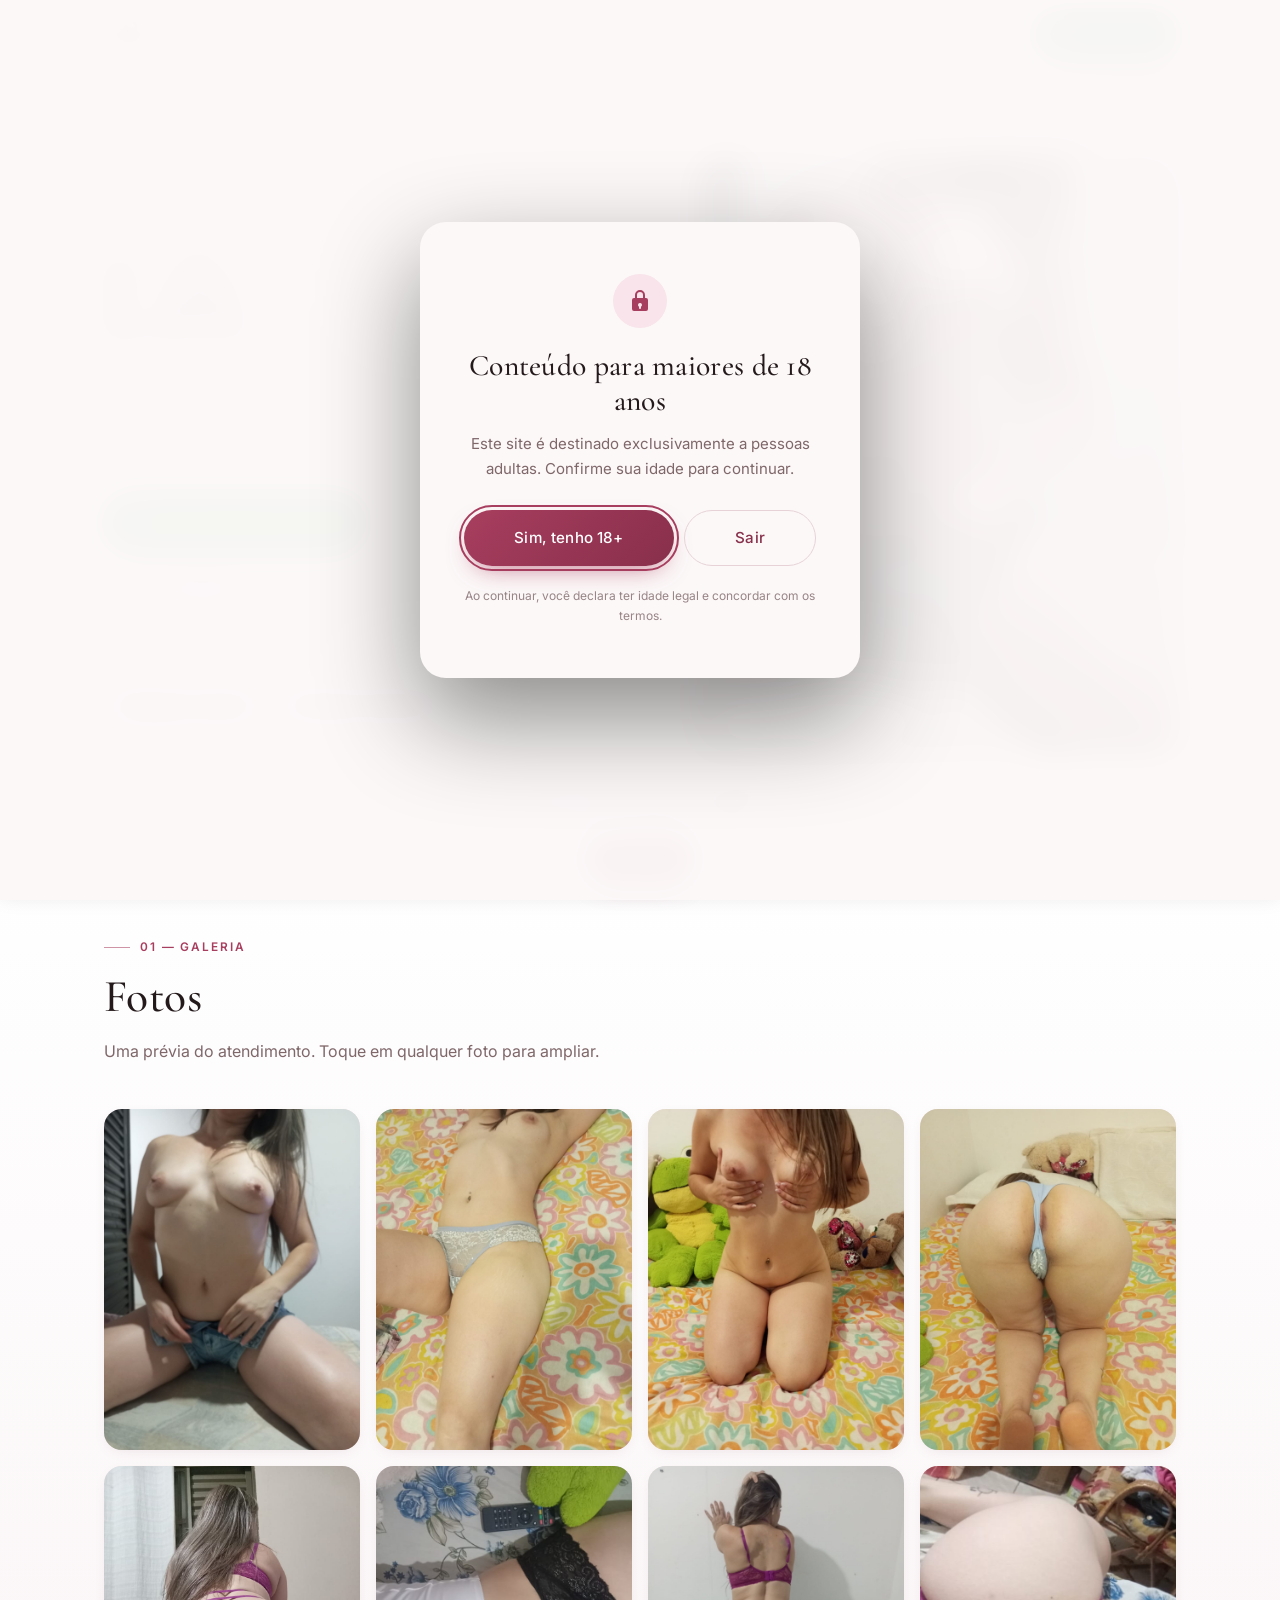
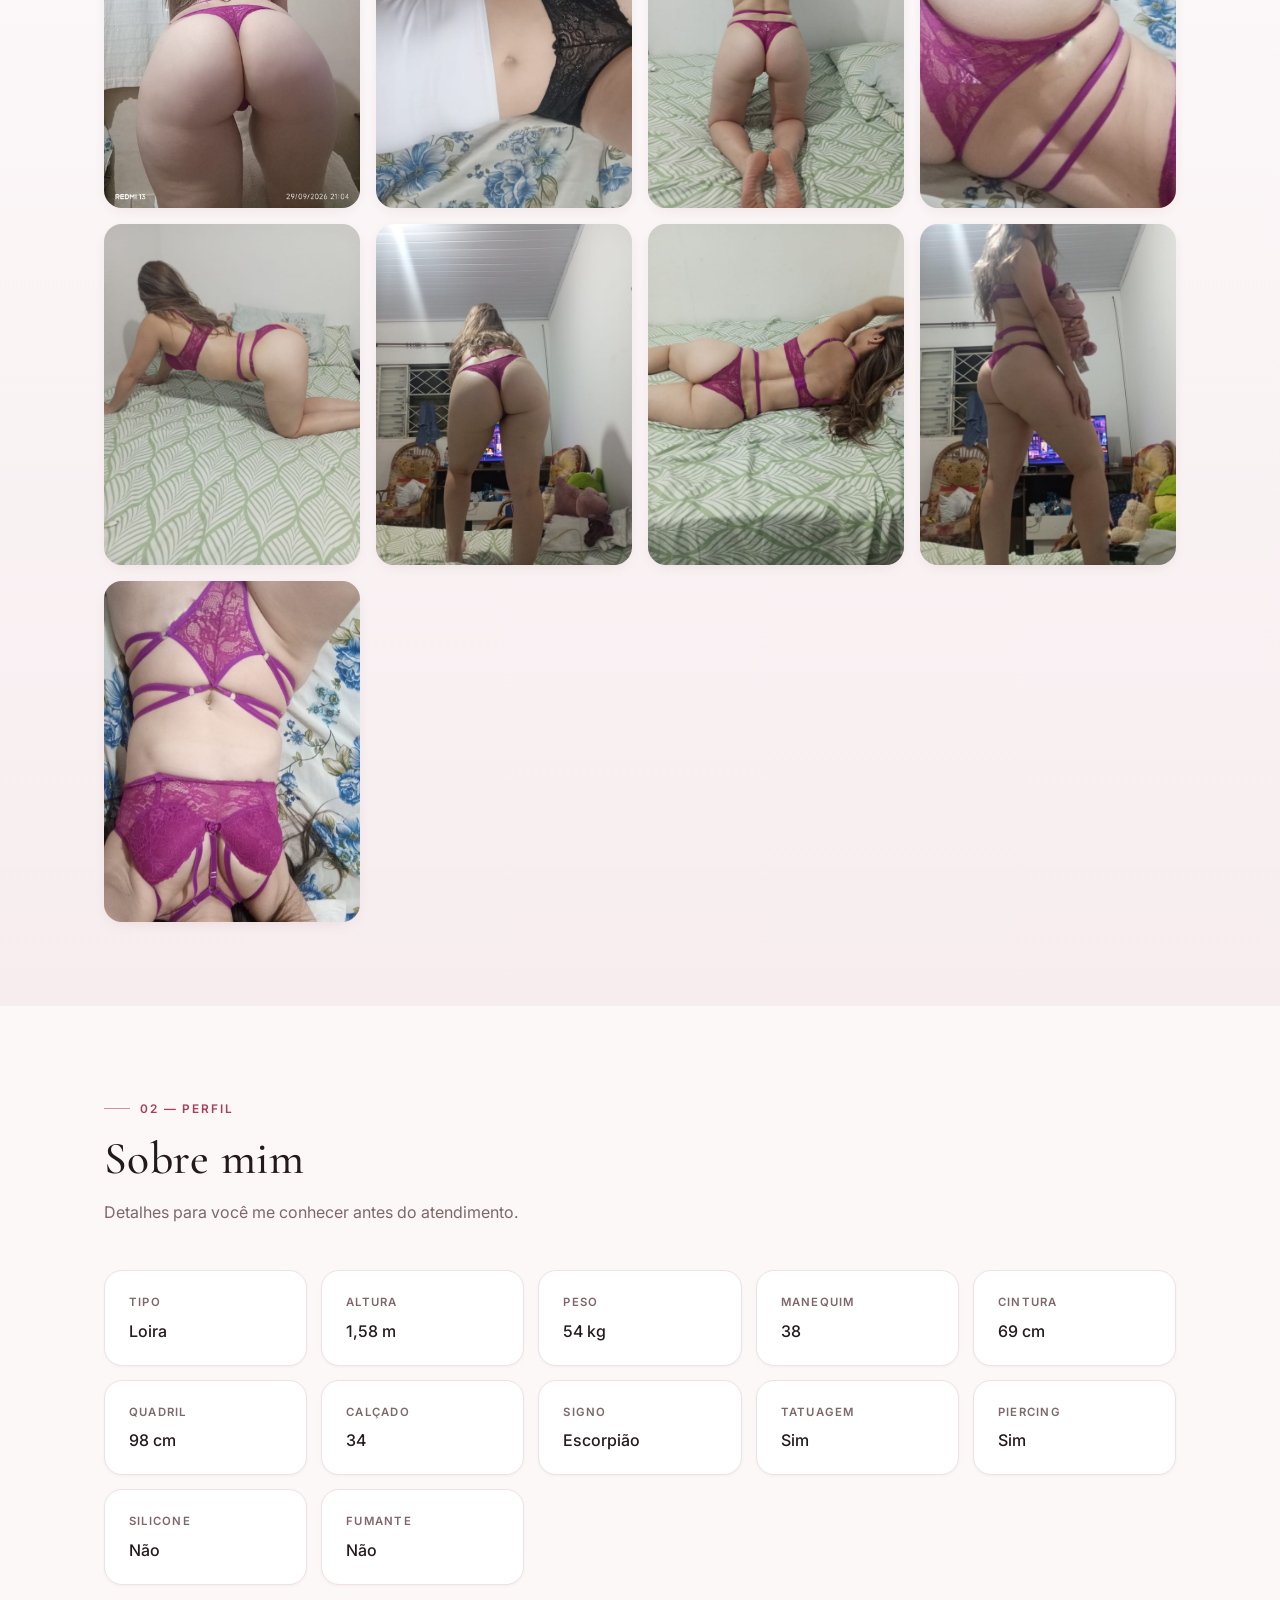
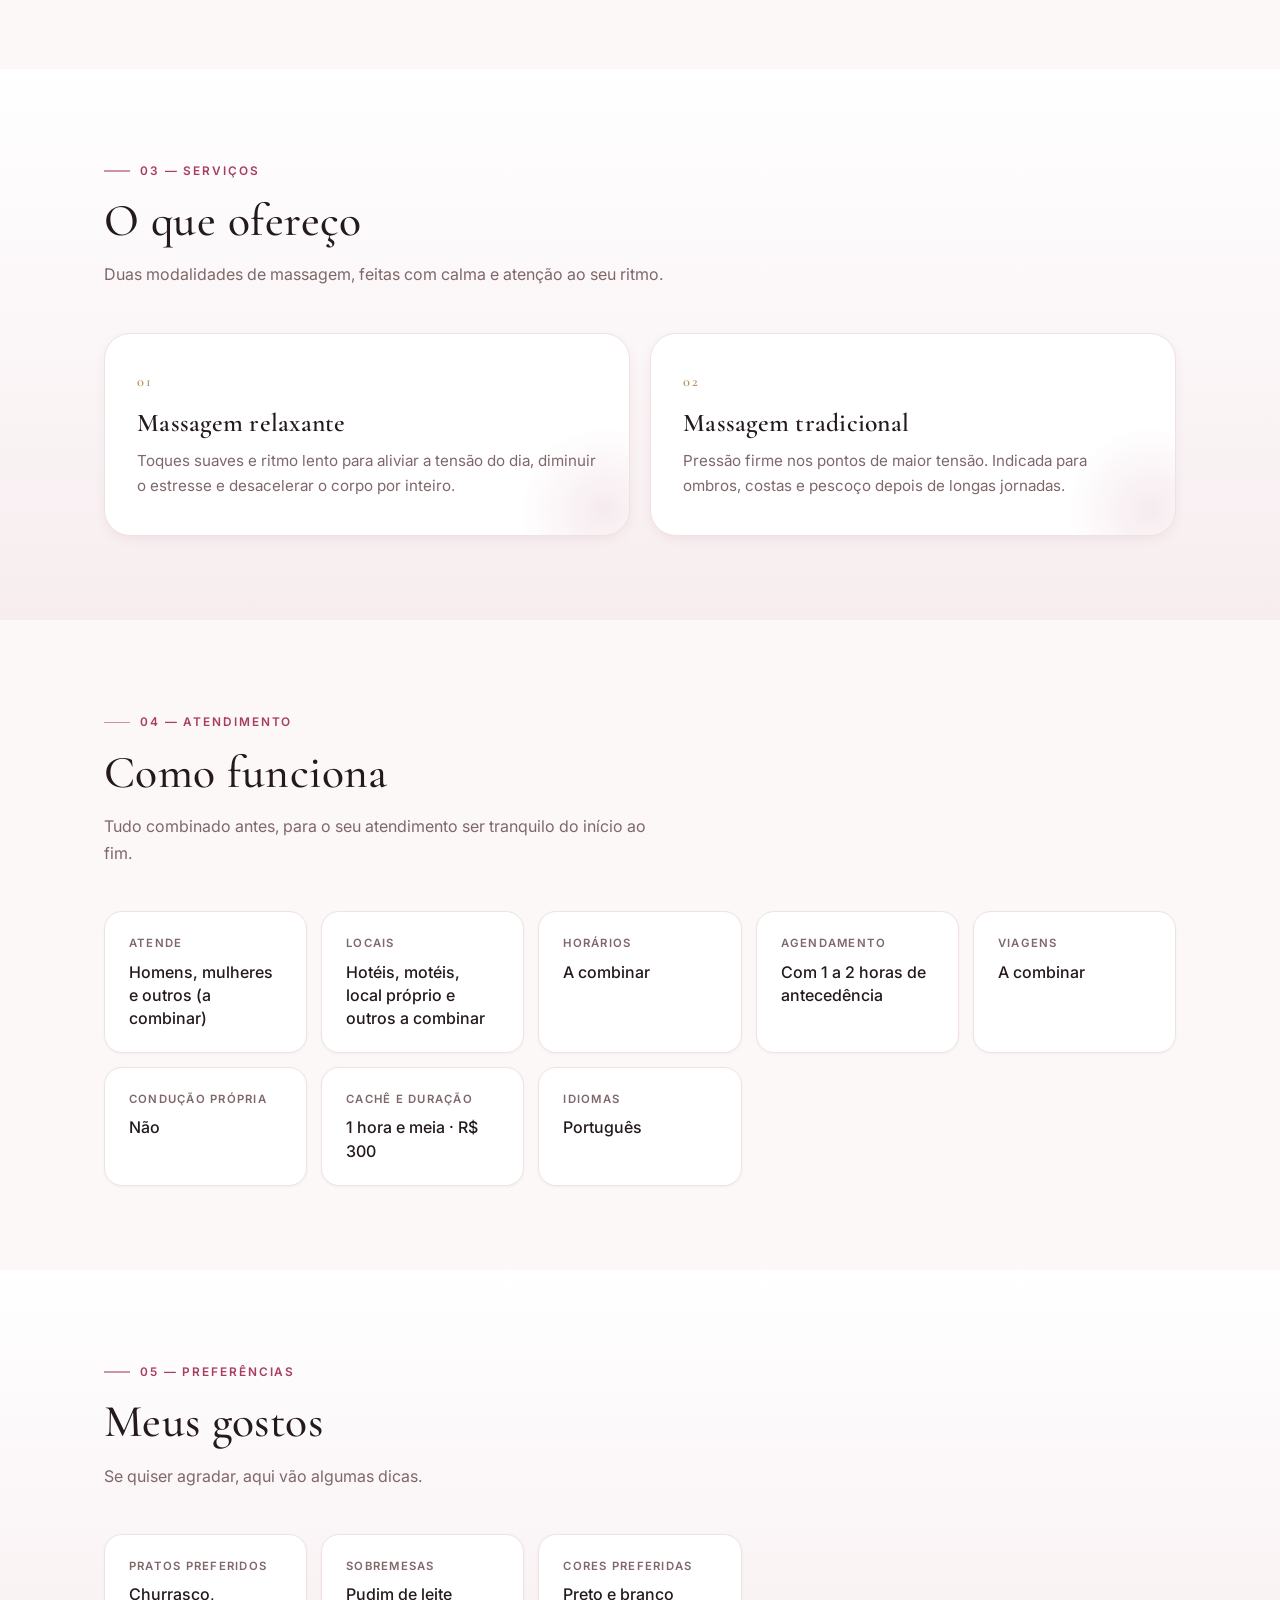
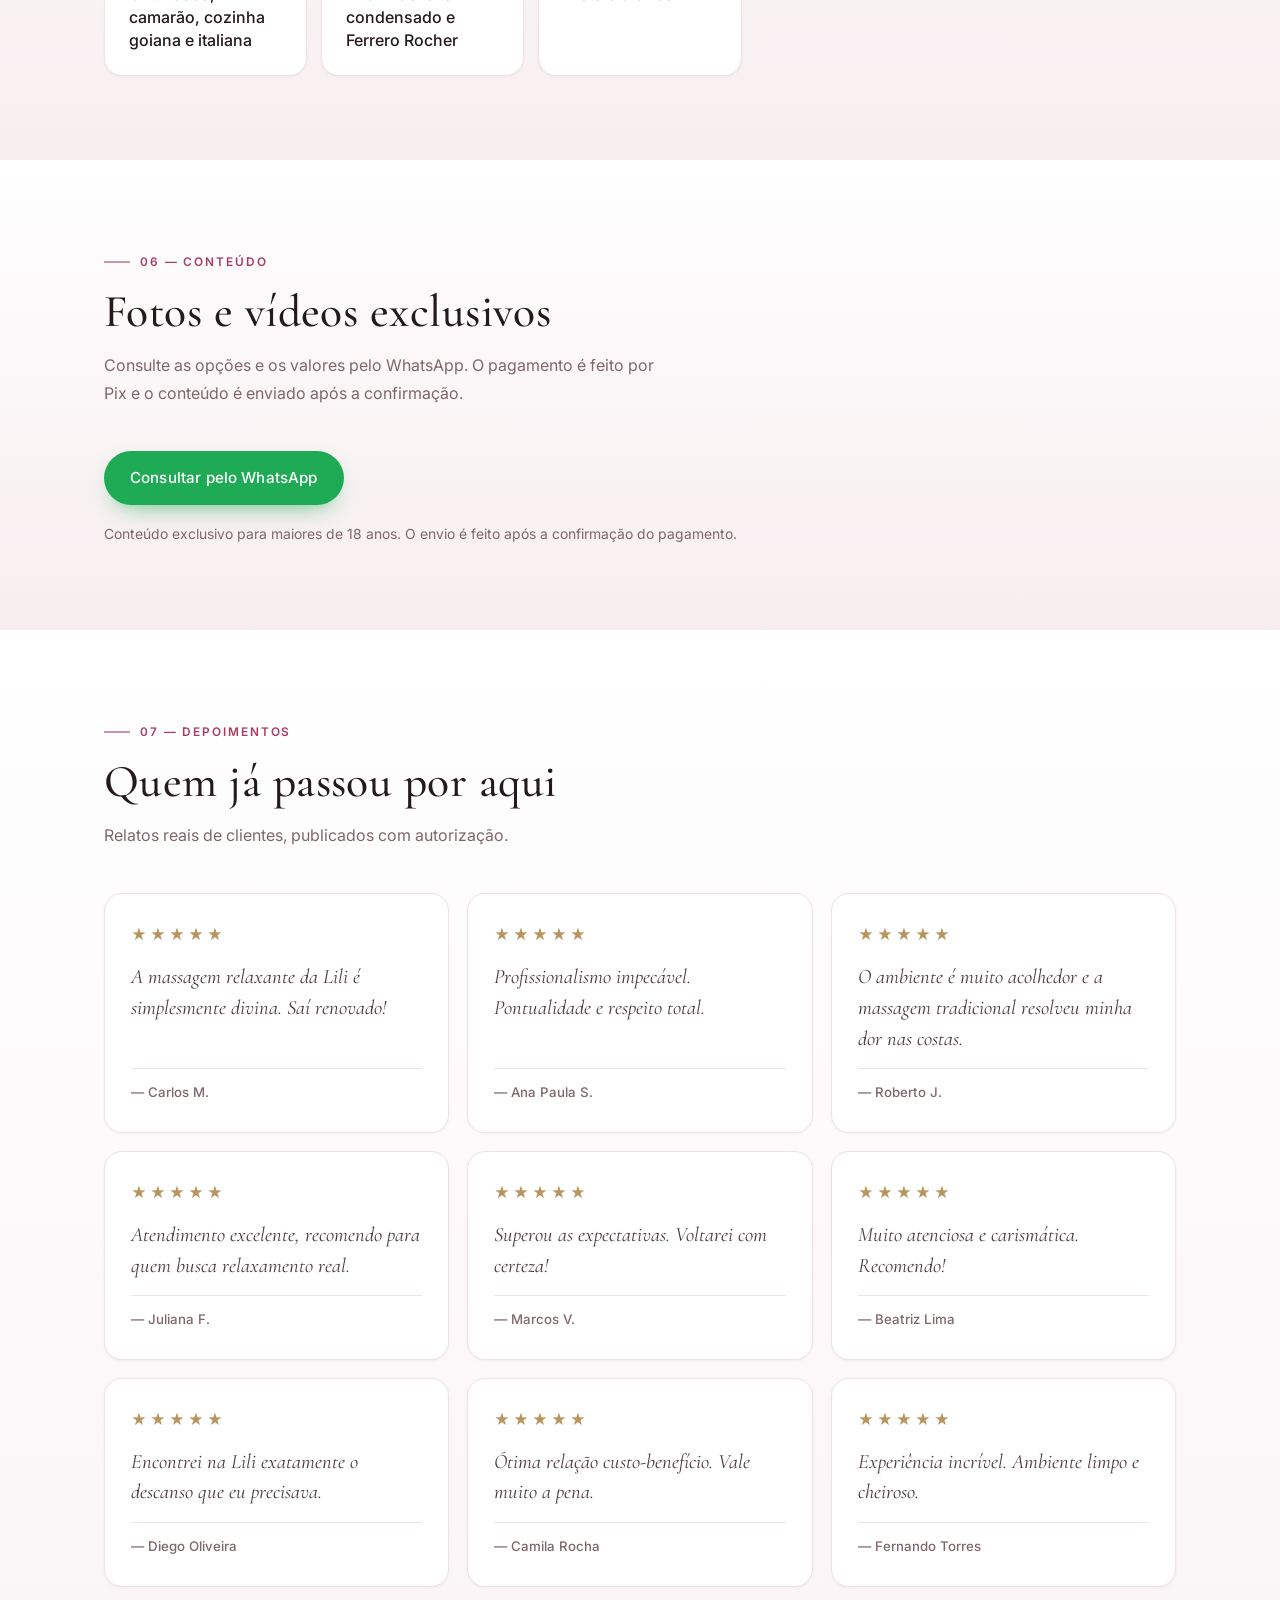
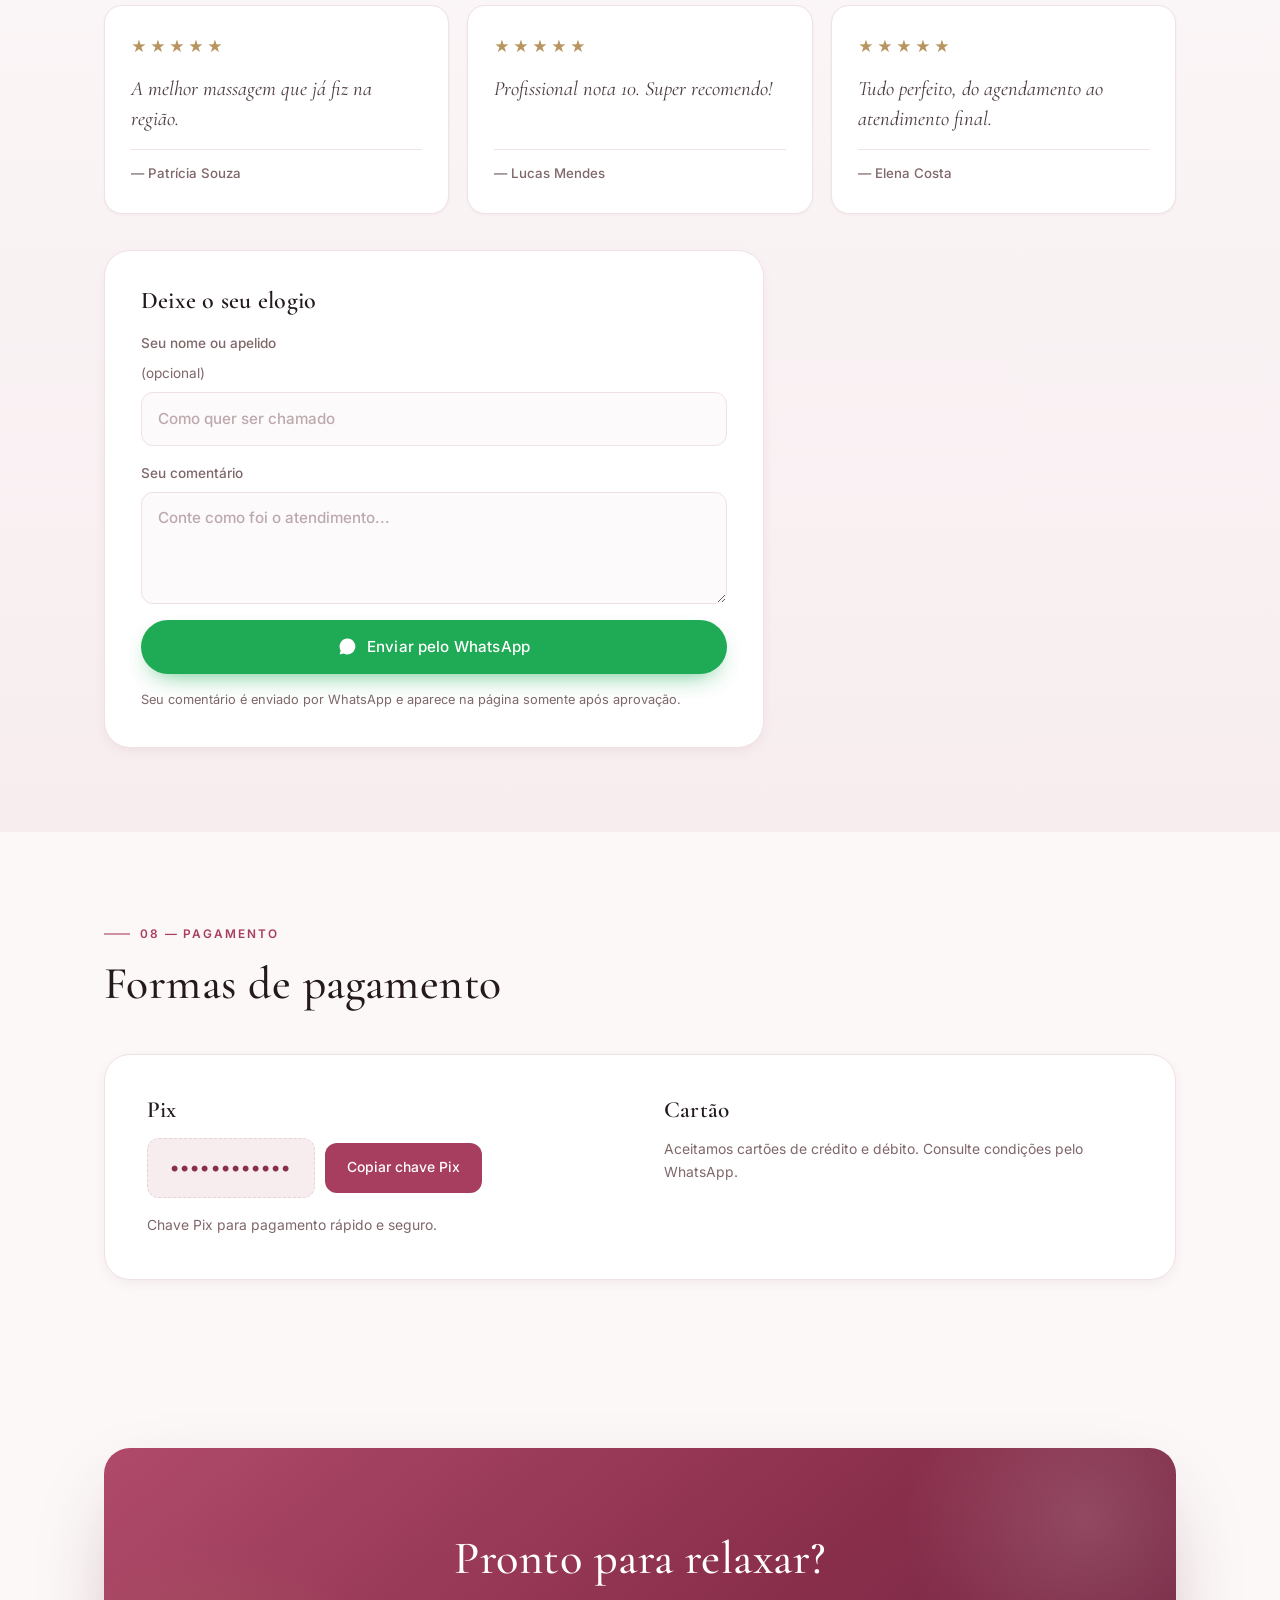
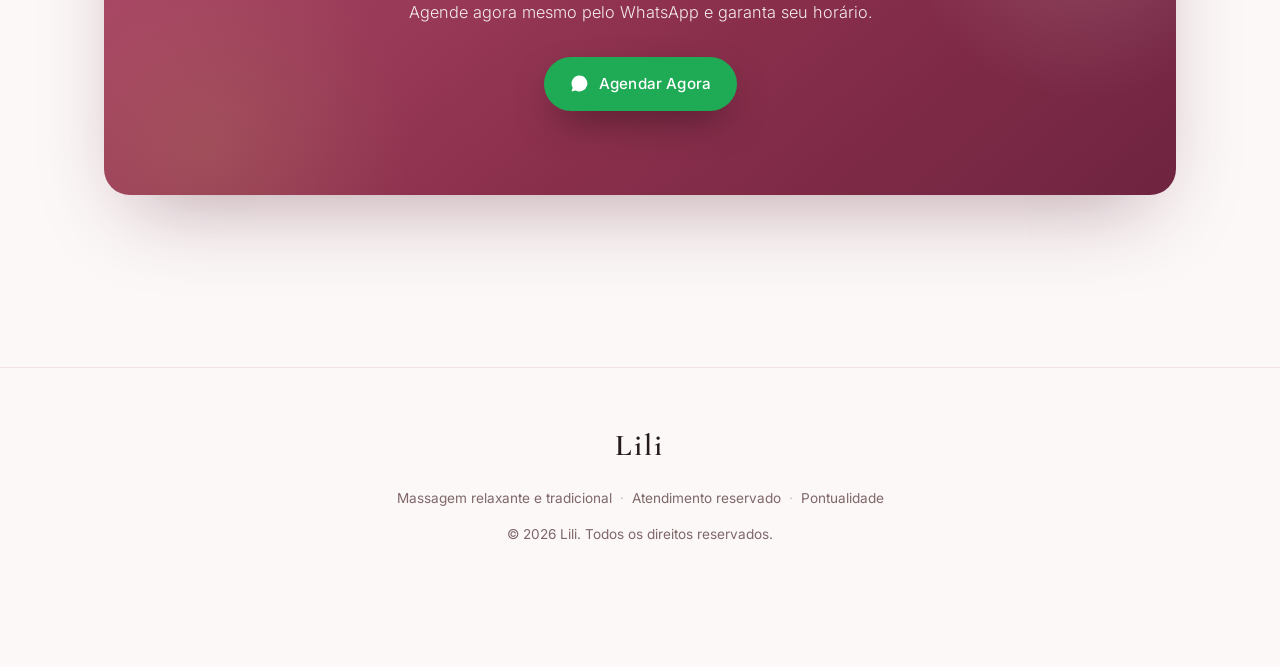
<file: index.html>
<!DOCTYPE html>
<html lang="pt-BR">
<head>
<meta charset="UTF-8">
<meta name="viewport" content="width=device-width, initial-scale=1, viewport-fit=cover">
<title>Lili | Massagem Relaxante e Tradicional</title>

<meta name="description" content="Lili — massagem relaxante e tradicional com atendimento reservado e pontual. Hotéis, motéis e local próprio. Agende pelo WhatsApp.">
<meta name="author" content="Lili">
<meta name="robots" content="index, follow, max-image-preview:large">
<meta name="theme-color" content="#a83e5f">

<!-- Open Graph -->
<meta property="og:type" content="website">
<meta property="og:locale" content="pt_BR">
<meta property="og:site_name" content="Lili">
<meta property="og:title" content="Lili | Massagem Relaxante e Tradicional">
<meta property="og:description" content="Massagem relaxante e tradicional. Atendimento reservado, pontual e com hora marcada.">
<meta property="og:image" content="https://images.unsplash.com/photo-1544005312-30d6d769276a?q=80&w=800&auto=format&fit=crop"> 
<meta name="twitter:card" content="summary_large_image">

<link rel="preconnect" href="https://fonts.googleapis.com">
<link rel="preconnect" href="https://fonts.gstatic.com" crossorigin>
<link href="https://fonts.googleapis.com/css2?family=Cormorant+Garamond:ital,wght@0,400;0,500;0,600;1,400;1,500&family=Inter:wght@300;400;500;600&display=swap" rel="stylesheet">

<script type="application/ld+json">
{
 "@context": "https://schema.org",
 "@type": "HealthAndBeautyBusiness",
 "name": "Lili — Massagem Relaxante e Tradicional",
 "description": "Massagem relaxante e tradicional com atendimento reservado. Atende em hotéis, motéis e local próprio.",
 "telephone": "+5518998146332",
 "priceRange": "R$ 300",
 "areaServed": "Brasil",
 "availableLanguage": "pt-BR",
 "makesOffer": [
 { "@type": "Offer", "itemOffered": { "@type": "Service", "name": "Massagem relaxante" } },
 { "@type": "Offer", "itemOffered": { "@type": "Service", "name": "Massagem tradicional" } }
 ]
}
</script>

<style>
/* ══════════════════════════════════════════════════════════════════
 1. TOKENS
 ══════════════════════════════════════════════════════════════════ */
:root{
 --bg:#fcf8f8;
 --bg-alt:#f7edef;
 --card:#ffffff;
 --ink:#241a1c;
 --ink-soft:#4b3a3d;
 --muted:#7f676a;
 --accent:#a83e5f;
 --accent-dark:#882f4b;
 --accent-soft:#f8e4ea;
 --gold:#b8945f;
 --wa:#1faa55;
 --wa-dark:#178f46;
 --border:#efe1e4;
 --border-strong:#e6d2d7;

 --shadow-xs:0 1px 3px rgba(90,45,60,.05);
 --shadow-sm:0 4px 16px -6px rgba(110,45,65,.14);
 --shadow:0 18px 44px -18px rgba(110,45,65,.30);
 --shadow-lg:0 34px 80px -28px rgba(90,30,50,.40);

 --r-sm:12px;
 --r:18px;
 --r-lg:26px;
 --max:1120px;

 --ease:cubic-bezier(.22,.68,.35,1);
}

/* ══════════════════════════════════════════════════════════════════
 2. RESET / BASE
 ══════════════════════════════════════════════════════════════════ */
*,*::before,*::after{margin:0;padding:0;box-sizing:border-box}
html{scroll-behavior:smooth;-webkit-text-size-adjust:100%}
body{
 font-family:'Inter',system-ui,-apple-system,'Segoe UI',sans-serif;
 font-weight:400;
 background:var(--bg);
 color:var(--ink);
 line-height:1.7;
 font-size:16px;
 -webkit-font-smoothing:antialiased;
 overflow-x:hidden;
 position: relative;
}
img{max-width:100%;display:block}
a{color:inherit;text-decoration:none}
button{font:inherit;color:inherit;background:none;border:0;cursor:pointer}
::selection{background:var(--accent-soft);color:var(--accent-dark)}
:focus-visible{outline:2.5px solid var(--accent);outline-offset:3px;border-radius:8px}

/* ══════════════════════════════════════════════════════════════════
 3. LAYOUT
 ══════════════════════════════════════════════════════════════════ */
.container{width:100%;max-width:var(--max);margin-inline:auto;padding-inline:24px}
section{padding-block:84px;scroll-margin-top:84px;position:relative}
.section-alt{background:linear-gradient(180deg,#fff 0%,var(--bg-alt) 100%)}
.sec-head{max-width:660px;margin-bottom:44px}
.eyebrow{display:inline-flex;align-items:center;gap:10px;font-size:.74rem;font-weight:600;letter-spacing:.16em;text-transform:uppercase;color:var(--accent);margin-bottom:14px}
.eyebrow::before{content:'';width:26px;height:1.5px;background:var(--accent);opacity:.55}
h1,h2,h3{font-family:'Cormorant Garamond',Georgia,serif;font-weight:500;line-height:1.15;letter-spacing:.01em}
h2{font-size:clamp(1.9rem,4.2vw,2.85rem);color:var(--ink)}
.sec-head p{margin-top:14px;color:var(--muted);font-size:1rem;max-width:56ch}

/* ══════════════════════════════════════════════════════════════════
 4. BOTÕES
 ══════════════════════════════════════════════════════════════════ */
.btn{display:inline-flex;align-items:center;justify-content:center;gap:10px;padding:14px 26px;border-radius:100px;font-size:.95rem;font-weight:500;letter-spacing:.01em;white-space:nowrap;cursor:pointer;transition:transform .25s var(--ease),background .25s var(--ease),box-shadow .25s var(--ease),color .25s var(--ease),border-color .25s var(--ease);will-change:transform}
.btn svg{width:19px;height:19px;fill:currentColor;flex:none}
.btn:hover{transform:translateY(-2px)}
.btn:active{transform:translateY(0)}
.btn-primary{background:linear-gradient(135deg,var(--accent) 0%,var(--accent-dark) 100%);color:#fff;box-shadow:0 10px 26px -10px rgba(168,62,95,.75)}
.btn-primary:hover{box-shadow:0 16px 34px -12px rgba(168,62,95,.85)}
.btn-wa{background:var(--wa);color:#fff;box-shadow:0 10px 26px -12px rgba(31,170,85,.85)}
.btn-wa:hover{background:var(--wa-dark)}
.btn-ghost{background:transparent;color:var(--accent-dark);border:1.5px solid var(--border-strong)}
.btn-ghost:hover{border-color:var(--accent);background:var(--accent-soft)}
.btn-sm{padding:10px 20px;font-size:.87rem}

/* ══════════════════════════════════════════════════════════════════
 5. TOPBAR
 ══════════════════════════════════════════════════════════════════ */
.topbar{position:sticky;top:0;z-index:60;background:rgba(252,248,248,.82);-webkit-backdrop-filter:blur(16px) saturate(180%);backdrop-filter:blur(16px) saturate(180%);border-bottom:1px solid transparent;transition:border-color .3s,box-shadow .3s,background .3s}
.topbar.stuck{border-bottom-color:var(--border);box-shadow:0 1px 24px -12px rgba(90,40,60,.35)}
.bar{display:flex;align-items:center;justify-content:space-between;gap:20px;height:68px}
.brand{font-family:'Cormorant Garamond',serif;font-size:1.85rem;font-weight:600;letter-spacing:.06em;color:var(--ink);line-height:1;position:relative;transition:color .25s}
.brand:hover{color:var(--accent)}
.brand::after{content:'';position:absolute;left:0;bottom:-4px;height:1.5px;width:0;background:var(--accent);transition:width .35s var(--ease)}
.brand:hover::after{width:100%}
.nav{display:flex;align-items:center;gap:4px}
.nav a{position:relative;padding:8px 12px;border-radius:9px;font-size:.875rem;font-weight:400;color:var(--muted);transition:color .2s,background .2s}
.nav a:hover{color:var(--accent);background:var(--accent-soft)}
.bar-actions{display:flex;align-items:center;gap:10px}
.menu-btn{display:none;width:42px;height:42px;border-radius:12px;align-items:center;justify-content:center;border:1.5px solid var(--border-strong);transition:border-color .2s,background .2s}
.menu-btn:hover{border-color:var(--accent);background:var(--accent-soft)}
.menu-btn span{display:block;width:18px;height:1.6px;background:var(--ink);border-radius:2px;position:relative;transition:transform .3s var(--ease),background .2s}
.menu-btn span::before,.menu-btn span::after{content:'';position:absolute;left:0;width:18px;height:1.6px;background:inherit;border-radius:2px;transition:transform .3s var(--ease),top .3s var(--ease),opacity .2s}
.menu-btn span::before{top:-6px}
.menu-btn span::after{top:6px}
.menu-btn[aria-expanded="true"] span{background:transparent}
.menu-btn[aria-expanded="true"] span::before{top:0;transform:rotate(45deg);background:var(--ink)}
.menu-btn[aria-expanded="true"] span::after{top:0;transform:rotate(-45deg);background:var(--ink)}

/* ══════════════════════════════════════════════════════════════════
 6. HERO
 ══════════════════════════════════════════════════════════════════ */
.hero{padding-block:clamp(48px,7vw,88px) clamp(56px,7vw,90px);position:relative;overflow:hidden}
.hero::before{content:'';position:absolute;z-index:-1;width:640px;height:640px;border-radius:50%;top:-280px;right:-220px;background:radial-gradient(circle,rgba(168,62,95,.10) 0%,rgba(168,62,95,0) 68%)}
.hero::after{content:'';position:absolute;z-index:-1;width:520px;height:520px;border-radius:50%;bottom:-260px;left:-200px;background:radial-gradient(circle,rgba(184,148,95,.10) 0%,rgba(184,148,95,0) 70%)}
.hero .container{display:grid;grid-template-columns:1.05fr .95fr;gap:clamp(36px,5vw,68px);align-items:center}
.hero-badge{display:inline-flex;align-items:center;gap:9px;padding:7px 15px 7px 11px;border-radius:100px;background:#fff;border:1px solid var(--border);font-size:.79rem;font-weight:500;color:var(--ink-soft);box-shadow:var(--shadow-xs);margin-bottom:26px}
.hero-badge .dot{width:7px;height:7px;border-radius:50%;background:var(--wa);box-shadow:0 0 0 3px rgba(31,170,85,.18);animation:pulse 2.4s infinite}
@keyframes pulse{0%,100%{box-shadow:0 0 0 3px rgba(31,170,85,.18)}50%{box-shadow:0 0 0 6px rgba(31,170,85,.05)}}
.hero h1{font-size:clamp(3.6rem,10vw,6.4rem);font-weight:400;line-height:.92;letter-spacing:-.01em;margin-bottom:22px;color:var(--ink)}
.hero h1 em{font-style:italic;color:var(--accent)}
.hero .lead{font-size:clamp(1rem,2vw,1.1rem);color:var(--muted);max-width:44ch;line-height:1.75;margin-bottom:34px;font-weight:300}
.hero .actions{display:flex;flex-wrap:wrap;gap:12px}
.facts{display:flex;flex-wrap:wrap;gap:9px;margin-top:38px;padding-top:30px;border-top:1px solid var(--border)}
.chip{display:inline-flex;align-items:center;padding:7px 16px;border-radius:100px;font-size:.82rem;font-weight:500;background:var(--accent-soft);color:var(--accent-dark);border:1px solid transparent}
.chip-plain{background:#fff;border-color:var(--border);color:var(--ink-soft)}

/* Foto de destaque */
.hero-photo{position:relative;isolation:isolate}
.hero-photo::before{content:'';position:absolute;inset:22px -20px -20px 22px;border:1.5px solid var(--border-strong);border-radius:var(--r-lg);z-index:-1;transition:inset .5s var(--ease)}
.hero-photo:hover::before{inset:16px -26px -26px 16px}
.hero-photo .frame{position:relative;border-radius:var(--r-lg);overflow:hidden;background:linear-gradient(150deg,#f4e5e9,#efd9df);box-shadow:var(--shadow);aspect-ratio:4/5}
.hero-photo img{width:100%;height:100%;object-fit:cover;object-position:center 42%;transition:transform 1.1s var(--ease)}
.hero-photo:hover img{transform:scale(1.035)}
.hero-photo .fallback{position:absolute;inset:0;display:none;place-items:center;font-family:'Cormorant Garamond',serif;font-size:5rem;color:var(--accent);opacity:.35}
.hero-photo.empty img{display:none}
.hero-photo.empty .fallback{display:grid}
.photo-tag{position:absolute;left:16px;bottom:16px;z-index:2;display:inline-flex;align-items:center;gap:8px;padding:9px 16px;border-radius:100px;background:rgba(255,255,255,.9);-webkit-backdrop-filter:blur(10px);backdrop-filter:blur(10px);font-size:.78rem;font-weight:500;color:var(--ink);box-shadow:var(--shadow-sm)}
.photo-tag svg{width:14px;height:14px;fill:var(--accent)}

/* ══════════════════════════════════════════════════════════════════
 7. GALERIA
 ══════════════════════════════════════════════════════════════════ */
.gallery{display:grid;grid-template-columns:repeat(auto-fill,minmax(230px,1fr));gap:16px}
.gallery figure{margin:0;position:relative}
.gallery button{display:block;width:100%;position:relative;border-radius:var(--r);overflow:hidden;background:linear-gradient(150deg,#f4e5e9,#efd9df);box-shadow:var(--shadow-sm);cursor:zoom-in;transition:box-shadow .35s var(--ease),transform .35s var(--ease)}
.gallery button:hover{box-shadow:var(--shadow);transform:translateY(-3px)}
.gallery button::after{content:'';position:absolute;inset:0;background:linear-gradient(to top,rgba(36,26,28,.35),transparent 55%);opacity:0;transition:opacity .35s var(--ease)}
.gallery button:hover::after{opacity:1}
.gallery img{width:100%;aspect-ratio:3/4;object-fit:cover;transition:transform .7s var(--ease)}
.gallery button:hover img{transform:scale(1.06)}
.zoom-hint{position:absolute;z-index:2;top:12px;right:12px;width:34px;height:34px;border-radius:50%;display:grid;place-items:center;background:rgba(255,255,255,.92);-webkit-backdrop-filter:blur(8px);backdrop-filter:blur(8px);opacity:0;transform:scale(.8);transition:opacity .3s var(--ease),transform .3s var(--ease)}
.gallery button:hover .zoom-hint{opacity:1;transform:scale(1)}
.zoom-hint svg{width:16px;height:16px;fill:var(--ink)}
.gallery-empty{grid-column:1/-1;text-align:center;padding:56px 24px;border:1.5px dashed var(--border-strong);border-radius:var(--r);color:var(--muted);font-size:.93rem;background:#fff}
/* ══════════════════════════════════════════════════════════════════
 8. CARDS DE INFORMAÇÃO
 ══════════════════════════════════════════════════════════════════ */
.info-grid{display:grid;grid-template-columns:repeat(auto-fill,minmax(200px,1fr));gap:14px}
.info-card{background:var(--card);border:1px solid var(--border);border-radius:var(--r);padding:22px 24px;box-shadow:var(--shadow-xs);transition:transform .3s var(--ease),box-shadow .3s var(--ease),border-color .3s var(--ease);position:relative;overflow:hidden}
.info-card::before{content:'';position:absolute;left:0;top:0;bottom:0;width:3px;background:linear-gradient(180deg,var(--accent),var(--gold));opacity:0;transition:opacity .3s var(--ease)}
.info-card:hover{transform:translateY(-3px);box-shadow:var(--shadow-sm);border-color:var(--border-strong)}
.info-card:hover::before{opacity:1}
.info-card .label{font-size:.71rem;font-weight:600;letter-spacing:.11em;text-transform:uppercase;color:var(--muted);margin-bottom:7px}
.info-card .value{font-size:1rem;font-weight:500;color:var(--ink);line-height:1.45}
.services{display:grid;grid-template-columns:repeat(auto-fit,minmax(290px,1fr));gap:20px}
.service{background:var(--card);border:1px solid var(--border);border-radius:var(--r-lg);padding:36px 32px;box-shadow:var(--shadow-sm);position:relative;overflow:hidden;transition:transform .35s var(--ease),box-shadow .35s var(--ease)}
.service::after{content:'';position:absolute;inset:auto -60px -60px auto;width:170px;height:170px;border-radius:50%;background:radial-gradient(circle,rgba(168,62,95,.10),transparent 70%);transition:transform .6s var(--ease)}
.service:hover{transform:translateY(-4px);box-shadow:var(--shadow)}
.service:hover::after{transform:scale(1.35)}
.service .num{font-family:'Cormorant Garamond',serif;font-size:.9rem;font-weight:600;letter-spacing:.14em;color:var(--gold);margin-bottom:14px;display:block}
.service h3{font-size:1.6rem;font-weight:600;margin-bottom:10px;color:var(--ink)}
.service p{color:var(--muted);font-size:.95rem;line-height:1.7;position:relative;z-index:1}

/* ══════════════════════════════════════════════════════════════════
 9. PAGAMENTO
 ══════════════════════════════════════════════════════════════════ */
.panel{background:var(--card);border:1px solid var(--border);border-radius:var(--r-lg);padding:clamp(26px,4vw,42px);box-shadow:var(--shadow-sm)}
.payment-box{display:grid;grid-template-columns:1fr 1fr;gap:clamp(24px,4vw,48px)}
.payment-box h3{font-family:'Cormorant Garamond',serif;font-size:1.45rem;font-weight:600;margin-bottom:14px;color:var(--ink)}
.methods{display:flex;flex-wrap:wrap;gap:8px;margin-top:6px}
.pix-row{display:flex;flex-wrap:wrap;align-items:center;gap:10px;margin:14px 0 16px}
.pix-key{background:var(--bg-alt);color:var(--accent-dark);padding:13px 22px;border-radius:var(--r-sm);font-size:1.18rem;font-weight:600;letter-spacing:.06em;border:1px dashed var(--border-strong);font-variant-numeric:tabular-nums}
.copy{background:var(--accent);color:#fff;padding:13px 22px;border-radius:var(--r-sm);font-size:.87rem;font-weight:500;transition:background .2s,transform .2s var(--ease)}
.copy:hover{background:var(--accent-dark);transform:translateY(-1px)}
.copy.copied{background:var(--wa)}
.note{font-size:.87rem;color:var(--muted);line-height:1.65}
.note strong{color:var(--ink-soft);font-weight:500}

/* ══════════════════════════════════════════════════════════════════
 10. DEPOIMENTOS
 ══════════════════════════════════════════════════════════════════ */
.reviews{display:grid;grid-template-columns:repeat(auto-fill,minmax(290px,1fr));gap:18px;margin-bottom:36px}
.review{background:var(--card);border:1px solid var(--border);border-radius:var(--r);padding:28px 26px;box-shadow:var(--shadow-xs);display:flex;flex-direction:column;gap:14px;transition:transform .3s var(--ease),box-shadow .3s var(--ease);position:relative}
.review:hover{transform:translateY(-3px);box-shadow:var(--shadow-sm)}
.review .quote-mark{font-family:'Cormorant Garamond',serif;font-size:3.4rem;line-height:.6;color:var(--accent-soft);position:absolute;top:18px;right:22px;user-select:none}
.review .stars{color:var(--gold);letter-spacing:3px;font-size:.95rem}
.review blockquote{font-family:'Cormorant Garamond',serif;font-size:1.28rem;line-height:1.5;color:var(--ink-soft);font-style:italic;position:relative;z-index:1}
.review .who{font-size:.83rem;color:var(--muted);font-weight:500;margin-top:auto;padding-top:12px;border-top:1px solid var(--border)}
.reviews-empty{grid-column:1/-1;text-align:center;padding:52px 24px;border-radius:var(--r);border:1.5px dashed var(--border-strong);background:var(--card);color:var(--muted);font-size:.93rem}
.review-form{background:var(--card);border:1px solid var(--border);border-radius:var(--r-lg);padding:clamp(26px,4vw,36px);box-shadow:var(--shadow-sm);display:grid;gap:16px;max-width:660px}
.review-form h3{font-size:1.5rem;font-weight:600;margin-bottom:2px}
.review-form label{display:grid;gap:7px;font-size:.85rem;font-weight:500;color:var(--muted)}
.review-form input,.review-form textarea{font:inherit;font-size:.95rem;color:var(--ink);background:#fdfafb;border:1.5px solid var(--border);border-radius:var(--r-sm);padding:13px 16px;width:100%;transition:border-color .2s,background .2s,box-shadow .2s}
.review-form input::placeholder,.review-form textarea::placeholder{color:#bda9ad}
.review-form input:focus,.review-form textarea:focus{outline:none;border-color:var(--accent);background:#fff;box-shadow:0 0 0 4px rgba(168,62,95,.09)}
.review-form textarea{min-height:112px;resize:vertical;line-height:1.6}
.review-form .hint{font-size:.8rem;color:var(--muted);line-height:1.6}

/* ══════════════════════════════════════════════════════════════════
 11. CTA
 ══════════════════════════════════════════════════════════════════ */
.cta{background:linear-gradient(140deg,#b04a6b 0%,#8a2f4c 55%,#6f2440 100%);border-radius:var(--r-lg);padding:clamp(48px,7vw,84px) clamp(26px,5vw,56px);text-align:center;color:#fff;position:relative;overflow:hidden;box-shadow:var(--shadow-lg)}
.cta::before{content:'';position:absolute;top:-120px;right:-100px;width:380px;height:380px;border-radius:50%;background:radial-gradient(circle,rgba(255,255,255,.14),transparent 68%)}
.cta::after{content:'';position:absolute;bottom:-160px;left:-110px;width:420px;height:420px;border-radius:50%;background:radial-gradient(circle,rgba(184,148,95,.22),transparent 70%)}
.cta > *{position:relative;z-index:1}
.cta h2{color:#fff;font-size:clamp(1.9rem,4.4vw,2.9rem);margin-bottom:14px}
.cta p{max-width:48ch;margin:0 auto 30px;opacity:.9;font-weight:300;font-size:1.02rem}
.cta .btn-wa{box-shadow:0 16px 40px -14px rgba(0,0,0,.55)}

/* ══════════════════════════════════════════════════════════════════
 12. FOOTER
 ══════════════════════════════════════════════════════════════════ */
footer{padding-block:52px 120px;border-top:1px solid var(--border);margin-top:88px;text-align:center}
.footer-brand{font-family:'Cormorant Garamond',serif;font-size:1.9rem;font-weight:600;letter-spacing:.08em;margin-bottom:14px;display:block;color:var(--ink)}
footer p{font-size:.85rem;color:var(--muted);line-height:1.8}
footer .sep{opacity:.4;margin-inline:8px}
.restrita{font-size:.8rem;color:var(--muted);text-decoration:underline;text-underline-offset:3px;margin-left:6px;transition:color .2s}
.restrita:hover{color:var(--accent)}

/* ══════════════════════════════════════════════════════════════════
 13. FAB WHATSAPP
 ══════════════════════════════════════════════════════════════════ */
.fab{position:fixed;right:22px;bottom:22px;z-index:55;width:60px;height:60px;border-radius:50%;background:var(--wa);display:grid;place-items:center;box-shadow:0 12px 32px -8px rgba(31,170,85,.7);transition:transform .3s var(--ease),box-shadow .3s var(--ease)}
.fab::before{content:'';position:absolute;inset:0;border-radius:50%;border:2px solid var(--wa);opacity:0;animation:ring 2.8s infinite}
@keyframes ring{0%{transform:scale(1);opacity:.55}70%{transform:scale(1.55);opacity:0}100%{opacity:0}}
.fab:hover{transform:scale(1.08);box-shadow:0 16px 40px -8px rgba(31,170,85,.85)}
.fab svg{width:31px;height:31px;fill:#fff}

/* LGPD Banner Styles */
.lgpd-banner {
  position: fixed;
  bottom: 0;
  left: 0;
  right: 0;
  background: var(--card);
  border-top: 1px solid var(--border);
  box-shadow: 0 -4px 20px rgba(0,0,0,0.1);
  padding: 20px;
  z-index: 1000;
  display: flex;
  flex-direction: column;
  align-items: center;
  justify-content: center;
  gap: 16px;
  text-align: center;
  transform: translateY(100%);
  transition: transform 0.5s var(--ease);
}
.lgpd-banner.show {
  transform: translateY(0);
}
.lgpd-content {
  max-width: 800px;
  font-size: 0.9rem;
  color: var(--ink-soft);
  line-height: 1.5;
}
.lgpd-actions {
  display: flex;
  gap: 12px;
  flex-wrap: wrap;
  justify-content: center;
}
.lgpd-link {
  color: var(--accent);
  text-decoration: underline;
  font-size: 0.85rem;
  cursor: pointer;
}
.lgpd-link:hover {
  color: var(--accent-dark);
}

/* ══════════════════════════════════════════════════════════════════
 14. DIALOGS
 ══════════════════════════════════════════════════════════════════ */
dialog{border:0;color:var(--ink)}
dialog::backdrop{background:rgba(24,12,16,.72);-webkit-backdrop-filter:blur(4px);backdrop-filter:blur(4px)}
dialog.age{border-radius:var(--r-lg);padding:clamp(34px,6vw,52px) clamp(24px,5vw,44px);max-width:440px;width:calc(100% - 36px);text-align:center;margin:auto;background:var(--bg);box-shadow:0 40px 100px rgba(0,0,0,.45)}
dialog.age::backdrop{background:rgba(252,248,248,.97);-webkit-backdrop-filter:blur(14px);backdrop-filter:blur(14px)}
dialog.age .lock{width:54px;height:54px;border-radius:50%;display:grid;place-items:center;margin:0 auto 20px;background:var(--accent-soft)}
dialog.age .lock svg{width:24px;height:24px;fill:var(--accent)}
dialog.age h2{font-size:1.85rem;line-height:1.2;margin-bottom:12px}
dialog.age p{color:var(--muted);font-size:.94rem;margin-bottom:28px;line-height:1.7}
dialog.age .row{display:flex;gap:10px;justify-content:center;flex-wrap:wrap}
dialog.age .row .btn{flex:1 1 auto;min-width:130px}
dialog.age .tiny{font-size:.75rem;color:var(--muted);margin-top:20px;margin-bottom:0;opacity:.8}

dialog.lightbox{background:transparent;max-width:100vw;max-height:100vh;width:100%;height:100%;margin:0;padding:0}
dialog.lightbox::backdrop{background:rgba(14,6,10,.94);-webkit-backdrop-filter:blur(6px);backdrop-filter:blur(6px)}
.lb-inner{display:grid;place-items:center;width:100%;height:100%;padding:56px 20px}
.lb-inner img{max-width:100%;max-height:100%;border-radius:var(--r-sm);box-shadow:0 40px 100px rgba(0,0,0,.6);object-fit:contain;animation:lbIn .35s var(--ease)}
@keyframes lbIn{from{opacity:0;transform:scale(.96)}to{opacity:1;transform:none}}
.lb-btn{position:fixed;z-index:2;width:48px;height:48px;border-radius:50%;display:grid;place-items:center;background:rgba(255,255,255,.12);color:#fff;font-size:1.5rem;line-height:1;-webkit-backdrop-filter:blur(8px);backdrop-filter:blur(8px);transition:background .2s,transform .2s var(--ease)}
.lb-btn:hover{background:rgba(255,255,255,.26);transform:scale(1.06)}
.lb-close{top:18px;right:18px;font-size:1.8rem}
.lb-prev{left:16px;top:50%;transform:translateY(-50%);font-size:2rem}
.lb-next{right:16px;top:50%;transform:translateY(-50%);font-size:2rem}
.lb-prev:hover,.lb-next:hover{transform:translateY(-50%) scale(1.06)}
.lb-counter{position:fixed;bottom:22px;left:50%;transform:translateX(-50%);color:rgba(255,255,255,.72);font-size:.82rem;letter-spacing:.1em;-webkit-backdrop-filter:blur(8px);backdrop-filter:blur(8px);padding:6px 16px;border-radius:100px;background:rgba(255,255,255,.08)}

dialog.adm{border-radius:var(--r-lg);padding:clamp(22px,4vw,34px);width:min(840px,calc(100% - 24px));max-height:90vh;overflow:auto;margin:auto;background:var(--bg);box-shadow:0 40px 100px rgba(0,0,0,.45)}
.adm .top{display:flex;justify-content:space-between;align-items:center;gap:12px;margin-bottom:20px;flex-wrap:wrap}
.adm h2{font-size:1.6rem;font-weight:600}
.adm h3{font-family:'Inter',sans-serif;font-size:.95rem;font-weight:600;margin-bottom:4px}
.adm .box{background:var(--card);border:1px solid var(--border);border-radius:var(--r);padding:22px;margin-bottom:14px}
.adm .form{display:grid;gap:14px}
.adm .row2{display:grid;grid-template-columns:1fr 130px;gap:14px}
.adm label{display:grid;gap:6px;font-size:.83rem;font-weight:500;color:var(--muted)}
.adm input,.adm textarea,.adm select{font:inherit;font-size:.93rem;color:var(--ink);background:#fdfafb;border:1.5px solid var(--border);border-radius:var(--r-sm);padding:12px 14px;width:100%;transition:border-color .2s,box-shadow .2s}
.adm input:focus,.adm textarea:focus,.adm select:focus{outline:none;border-color:var(--accent);box-shadow:0 0 0 4px rgba(168,62,95,.09)}
.adm textarea{min-height:92px;resize:vertical;line-height:1.6}
.adm .item{border:1px solid var(--border);border-radius:var(--r-sm);padding:14px;display:grid;gap:8px;background:#fdfafb;margin-top:12px;font-size:.9rem}
.adm .meta{display:flex;justify-content:space-between;align-items:center;gap:10px;font-size:.83rem;color:var(--muted)}
.adm .meta > span:first-child{font-weight:600;color:var(--ink-soft)}
.adm .stars{color:var(--gold);letter-spacing:2px;font-size:.9rem}
.adm pre{background:#241a1c;color:#f9e9ef;border-radius:var(--r-sm);padding:16px;overflow-x:auto;font-size:.79rem;line-height:1.65;white-space:pre-wrap;word-break:break-word;font-family:ui-monospace,'SF Mono',Menlo,Consolas,monospace}
.adm .err{color:#b3261e;font-size:.87rem;min-height:1.2em}
.adm .password-input-wrap{position:relative}
.adm .password-input-wrap input{padding-right:52px}
.adm .password-toggle{position:absolute;right:8px;top:50%;transform:translateY(-50%);padding:8px;border-radius:8px;color:var(--muted);background:transparent}
.adm .password-toggle:hover{transform:translateY(-50%);background:var(--bg-alt)}
.adm .password-toggle svg{display:block;width:20px;height:20px;fill:none;stroke:currentColor;stroke-width:1.8;stroke-linecap:round;stroke-linejoin:round}
.adm .recovery-link{display:block;text-align:center;color:var(--accent-dark);font-size:.9rem;font-weight:600;text-decoration:underline;text-underline-offset:3px}
.adm .recovery-link:hover{color:var(--accent)}
.adm .small{padding:7px 15px;font-size:.81rem}
.adm .hidden{display:none!important}
.adm code{background:var(--bg-alt);padding:2px 6px;border-radius:5px;font-size:.84em;color:var(--accent-dark)}

/* ══════════════════════════════════════════════════════════════════
 15. ANIMAÇÕES DE ENTRADA
 ══════════════════════════════════════════════════════════════════ */
.reveal{opacity:0;transform:translateY(22px);transition:opacity .75s var(--ease),transform .75s var(--ease)}
.reveal.in{opacity:1;transform:none}
.reveal[data-delay="1"]{transition-delay:.08s}
.reveal[data-delay="2"]{transition-delay:.16s}
.reveal[data-delay="3"]{transition-delay:.24s}
.reveal[data-delay="4"]{transition-delay:.32s}

/* ══════════════════════════════════════════════════════════════════
 16. RESPONSIVO
 ══════════════════════════════════════════════════════════════════ */
@media (max-width:960px){
 .hero .container{grid-template-columns:1fr;gap:44px}
 .hero-photo{max-width:400px;width:100%}
 .payment-box{grid-template-columns:1fr}
 .nav{position:absolute;top:68px;left:0;right:0;max-height:calc(100vh - 68px);overflow-y:auto;flex-direction:column;align-items:stretch;gap:2px;background:var(--bg);border-bottom:1px solid var(--border);padding:14px 20px 22px;box-shadow:0 20px 40px -20px rgba(90,40,60,.35);display:none}
 .nav.open{display:flex;animation:navIn .25s var(--ease)}
 @keyframes navIn{from{opacity:0;transform:translateY(-8px)}to{opacity:1;transform:none}}
 .nav a{padding:12px 14px;font-size:.95rem}
 .menu-btn{display:flex}
}
@media (max-width:720px){
 section{padding-block:64px}
 .gallery{grid-template-columns:repeat(2,1fr);gap:12px}
 .info-grid{grid-template-columns:repeat(2,1fr);gap:12px}
 .info-card{padding:18px 18px}
 .info-card .value{font-size:.93rem}
 .review-form{max-width:none}
 footer{padding-bottom:110px}
}
@media (max-width:460px){
 .container{padding-inline:18px}
 .bar{height:62px}
 .nav{top:62px;max-height:calc(100vh - 62px)}
 .gallery{grid-template-columns:1fr 1fr;gap:10px}
 .info-grid{grid-template-columns:1fr}
 .hero .actions .btn{width:100%}
 .adm .row2{grid-template-columns:1fr}
 .lb-prev{left:8px}
 .lb-next{right:8px}
 .fab{right:16px;bottom:16px;width:56px;height:56px}
 .lgpd-banner {
   padding: 16px;
   flex-direction: column;
   text-align: center;
 }
}
@media (prefers-reduced-motion:reduce){
 *,*::before,*::after{animation-duration:.001ms!important;animation-iteration-count:1!important;transition-duration:.001ms!important;scroll-behavior:auto!important}
 .reveal{opacity:1;transform:none}
}
@media print{.topbar,.fab,.cta,.adm,.lightbox,footer .restrita,.lgpd-banner{display:none!important}body{background:#fff}}
</style>
</head>

<body>

<!-- VERIFICAÇÃO DE IDADE -->
<dialog class="age" id="ageGate" aria-labelledby="ageTitle">
 <div class="lock" aria-hidden="true">
 <svg viewBox="0 0 24 24"><path d="M12 1a5 5 0 0 0-5 5v3H6a2 2 0 0 0-2 2v9a2 2 0 0 0 2 2h12a2 2 0 0 0 2-2v-9a2 2 0 0 0-2-2h-1V6a5 5 0 0 0-5-5zm0 2a3 3 0 0 1 3 3v3H9V6a3 3 0 0 1 3-3zm0 11a2 2 0 0 1 1 3.73V19a1 1 0 0 1-2 0v-1.27A2 2 0 0 1 12 14z"/></svg>
 </div>
 <h2 id="ageTitle">Conteúdo para maiores de 18 anos</h2>
 <p>Este site é destinado exclusivamente a pessoas adultas. Confirme sua idade para continuar.</p>
 <div class="row">
 <button class="btn btn-primary" id="ageYes" type="button">Sim, tenho 18+</button>
 <a class="btn btn-ghost" href="https://www.google.com">Sair</a>
 </div>
 <p class="tiny">Ao continuar, você declara ter idade legal e concordar com os termos.</p>
</dialog>

<!-- TOPBAR -->
<header class="topbar" id="topbar">
 <div class="container bar">
 <a class="brand" href="#inicio">Lili</a>
 <nav class="nav" id="nav" aria-label="Navegação principal">
 <a href="#galeria">Fotos</a>
 <a href="#perfil">Perfil</a>
 <a href="#servicos">Serviços</a>
 <a href="#atendimento">Atendimento</a>
 <a href="#conteudo">Conteúdo</a>
 <a href="#depoimentos">Depoimentos</a>
 <a href="#pagamento">Pagamento</a>
 </nav>
 <div class="bar-actions">
 <a class="btn btn-wa btn-sm" href="https://wa.me/5518998146332" target="_blank" rel="noopener noreferrer">
 <svg viewBox="0 0 24 24" aria-hidden="true"><path d="M17.5 14.4c-.3-.1-1.7-.8-2-.9-.3-.1-.5-.1-.7.1-.2.3-.8.9-.9 1.1-.2.2-.3.2-.6.1-.3-.1-1.2-.4-2.3-1.4-.8-.7-1.4-1.6-1.6-1.9-.2-.3 0-.4.1-.6l.4-.5c.1-.2.2-.3.3-.5.1-.2 0-.4 0-.5-.1-.1-.7-1.6-.9-2.2-.2-.6-.5-.5-.7-.5h-.6c-.2 0-.5.1-.8.4-.3.3-1 1-1 2.5s1.1 2.9 1.2 3.1c.1.2 2.1 3.2 5.1 4.5.7.3 1.3.5 1.7.6.7.2 1.4.2 1.9.1.6-.1 1.7-.7 1.9-1.4.2-.7.2-1.2.2-1.4-.1-.1-.3-.2-.6-.3zM12 2a10 10 0 0 0-8.6 15.1L2 22l5-1.3A10 10 0 1 0 12 2z"/></svg>
 WhatsApp
 </a>
 <button class="menu-btn" id="menuBtn" type="button" aria-expanded="false" aria-controls="nav" aria-label="Abrir menu"><span></span></button>
 </div>
 </div>
</header>

<main id="inicio">

 <!-- HERO -->
 <div class="hero">
 <div class="container">
 <div class="reveal">
 <div class="hero-badge"><span class="dot" aria-hidden="true"></span> Agenda aberta · resposta pelo WhatsApp</div>
 <h1>Lili<em>.</em></h1>
 <p class="lead">Massagem relaxante e tradicional, com atendimento reservado, pontual e no seu tempo. Agende com 1 a 2 horas de antecedência.</p>
 <div class="actions">
 <a class="btn btn-wa" href="https://wa.me/5518998146332?text=Ol%C3%A1%2C%20Lili!%20Gostaria%20de%20agendar%20um%20atendimento." target="_blank" rel="noopener noreferrer">
 <svg viewBox="0 0 24 24" aria-hidden="true"><path d="M17.5 14.4c-.3-.1-1.7-.8-2-.9-.3-.1-.5-.1-.7.1-.2.3-.8.9-.9 1.1-.2.2-.3.2-.6.1-.3-.1-1.2-.4-2.3-1.4-.8-.7-1.4-1.6-1.6-1.9-.2-.3 0-.4.1-.6l.4-.5c.1-.2.2-.3.3-.5.1-.2 0-.4 0-.5-.1-.1-.7-1.6-.9-2.2-.2-.6-.5-.5-.7-.5h-.6c-.2 0-.5.1-.8.4-.3.3-1 1-1 2.5s1.1 2.9 1.2 3.1c.1.2 2.1 3.2 5.1 4.5.7.3 1.3.5 1.7.6.7.2 1.4.2 1.9.1.6-.1 1.7-.7 1.9-1.4.2-.7.2-1.2.2-1.4-.1-.1-.3-.2-.6-.3zM12 2a10 10 0 0 0-8.6 15.1L2 22l5-1.3A10 10 0 1 0 12 2z"/></svg>
 Agendar pelo WhatsApp
 </a>
 <a class="btn btn-ghost" href="#galeria">Ver fotos</a>
 <a class="btn btn-ghost" data-conteudo href="#conteudo">Ver conteúdos</a>
 </div>
 <div class="facts">
 <span class="chip">Massagem relaxante</span>
 <span class="chip">Massagem tradicional</span>
 <span class="chip chip-plain">1h30 · R$ 300</span>
 </div>
 </div>

 <div class="hero-photo reveal" data-delay="2">
 <div class="frame">
 <!-- A imagem será inserida aqui automaticamente pelo script -->
 <img data-n="1" alt="Lili — foto de destaque" fetchpriority="high" decoding="async">
 <div class="fallback" aria-hidden="true">L</div>
 <span class="photo-tag">
 <svg viewBox="0 0 24 24" aria-hidden="true"><path d="M12 2a7 7 0 0 0-7 7c0 5.25 7 13 7 13s7-7.75 7-13a7 7 0 0 0-7-7zm0 9.5A2.5 2.5 0 1 1 12 6.5a2.5 2.5 0 0 1 0 5z"/></svg>
 Atendimento reservado
 </span>
 </div>
 </div>
 </div>
 </div>

 <!-- GALERIA -->
 <section id="galeria" class="section-alt">
 <div class="container">
 <div class="sec-head reveal">
 <span class="eyebrow">01 — Galeria</span>
 <h2>Fotos</h2>
 <p>Uma prévia do atendimento. Toque em qualquer foto para ampliar.</p>
 </div>
 <div class="gallery" id="gallery">
 <!-- As imagens serão geradas automaticamente pelo script baseadas na lista FOTOS -->
 </div>
 </div>
 </section>

 <!-- PERFIL -->
 <section id="perfil">
 <div class="container">
 <div class="sec-head reveal">
 <span class="eyebrow">02 — Perfil</span>
 <h2>Sobre mim</h2>
 <p>Detalhes para você me conhecer antes do atendimento.</p>
 </div>
 <div class="info-grid">
 <div class="info-card reveal"><div class="label">Tipo</div><div class="value">Loira</div></div>
 <div class="info-card reveal" data-delay="1"><div class="label">Altura</div><div class="value">1,58 m</div></div>
 <div class="info-card reveal" data-delay="2"><div class="label">Peso</div><div class="value">54 kg</div></div>
 <div class="info-card reveal" data-delay="3"><div class="label">Manequim</div><div class="value">38</div></div>
 <div class="info-card reveal"><div class="label">Cintura</div><div class="value">69 cm</div></div>
 <div class="info-card reveal" data-delay="1"><div class="label">Quadril</div><div class="value">98 cm</div></div>
 <div class="info-card reveal" data-delay="2"><div class="label">Calçado</div><div class="value">34</div></div>
 <div class="info-card reveal" data-delay="3"><div class="label">Signo</div><div class="value">Escorpião</div></div>
 <div class="info-card reveal"><div class="label">Tatuagem</div><div class="value">Sim</div></div>
 <div class="info-card reveal" data-delay="1"><div class="label">Piercing</div><div class="value">Sim</div></div>
 <div class="info-card reveal" data-delay="2"><div class="label">Silicone</div><div class="value">Não</div></div>
 <div class="info-card reveal" data-delay="3"><div class="label">Fumante</div><div class="value">Não</div></div>
 </div>
 </div>
 </section>

 <!-- SERVIÇOS -->
 <section id="servicos" class="section-alt">
 <div class="container">
 <div class="sec-head reveal">
 <span class="eyebrow">03 — Serviços</span>
 <h2>O que ofereço</h2>
 <p>Duas modalidades de massagem, feitas com calma e atenção ao seu ritmo.</p>
 </div>
 <div class="services">
 <article class="service reveal">
 <span class="num">01</span>
 <h3>Massagem relaxante</h3>
 <p>Toques suaves e ritmo lento para aliviar a tensão do dia, diminuir o estresse e desacelerar o corpo por inteiro.</p>
 </article>
 <article class="service reveal" data-delay="1">
 <span class="num">02</span>
 <h3>Massagem tradicional</h3>
 <p>Pressão firme nos pontos de maior tensão. Indicada para ombros, costas e pescoço depois de longas jornadas.</p>
 </article>
 </div>
 </div>
 </section>

 <!-- ATENDIMENTO -->
 <section id="atendimento">
 <div class="container">
 <div class="sec-head reveal">
 <span class="eyebrow">04 — Atendimento</span>
 <h2>Como funciona</h2>
 <p>Tudo combinado antes, para o seu atendimento ser tranquilo do início ao fim.</p>
 </div>
 <div class="info-grid">
 <div class="info-card reveal"><div class="label">Atende</div><div class="value">Homens, mulheres e outros (a combinar)</div></div>
 <div class="info-card reveal" data-delay="1"><div class="label">Locais</div><div class="value">Hotéis, motéis, local próprio e outros a combinar</div></div>
 <div class="info-card reveal" data-delay="2"><div class="label">Horários</div><div class="value">A combinar</div></div>
 <div class="info-card reveal" data-delay="3"><div class="label">Agendamento</div><div class="value">Com 1 a 2 horas de antecedência</div></div>
 <div class="info-card reveal"><div class="label">Viagens</div><div class="value">A combinar</div></div>
 <div class="info-card reveal" data-delay="1"><div class="label">Condução própria</div><div class="value">Não</div></div>
 <div class="info-card reveal" data-delay="2"><div class="label">Cachê e duração</div><div class="value">1 hora e meia · R$ 300</div></div>
 <div class="info-card reveal" data-delay="3"><div class="label">Idiomas</div><div class="value">Português</div></div>
 </div>
 </div>
 </section>

 <!-- PREFERÊNCIAS -->
 <section id="preferencias" class="section-alt">
 <div class="container">
 <div class="sec-head reveal">
 <span class="eyebrow">05 — Preferências</span>
 <h2>Meus gostos</h2>
 <p>Se quiser agradar, aqui vão algumas dicas.</p>
 </div>
 <div class="info-grid">
 <div class="info-card reveal"><div class="label">Pratos preferidos</div><div class="value">Churrasco, camarão, cozinha goiana e italiana</div></div>
 <div class="info-card reveal" data-delay="1"><div class="label">Sobremesas</div><div class="value">Pudim de leite condensado e Ferrero Rocher</div></div>
 <div class="info-card reveal" data-delay="2"><div class="label">Cores preferidas</div><div class="value">Preto e branco</div></div>
 </div>
 </div>
 </section>

 <!-- CONTEÚDO À VENDA -->
 <section id="conteudo" class="section-alt">
 <div class="container">
 <div class="sec-head reveal">
 <span class="eyebrow">06 — Conteúdo</span>
 <h2>Fotos e vídeos exclusivos</h2>
 <p>Consulte as opções e os valores pelo WhatsApp. O pagamento é feito por Pix e o conteúdo é enviado após a confirmação.</p>
 </div>
 <a class="btn btn-wa" href="https://wa.me/5518998146332?text=Ol%C3%A1%2C%20gostaria%20de%20consultar%20os%20conte%C3%BAdos%20dispon%C3%ADveis." target="_blank" rel="noopener noreferrer">Consultar pelo WhatsApp</a>
 <p class="note" style="margin-top:18px">Conteúdo exclusivo para maiores de 18 anos. O envio é feito após a confirmação do pagamento.</p>
 </div>
 </section>

 <!-- DEPOIMENTOS -->
 <section id="depoimentos" class="section-alt">
 <div class="container">
 <div class="sec-head reveal">
 <span class="eyebrow">07 — Depoimentos</span>
 <h2>Quem já passou por aqui</h2>
 <p>Relatos reais de clientes, publicados com autorização.</p>
 </div>
 <div class="reviews" id="reviews">
 <!-- 12 Depoimentos Fictícios -->
 <div class="review reveal">
   <div class="stars">★★★★★</div>
   <blockquote>A massagem relaxante da Lili é simplesmente divina. Saí renovado!</blockquote>
   <div class="who">— Carlos M.</div>
 </div>
 <div class="review reveal" data-delay="1">
   <div class="stars">★★★★★</div>
   <blockquote>Profissionalismo impecável. Pontualidade e respeito total.</blockquote>
   <div class="who">— Ana Paula S.</div>
 </div>
 <div class="review reveal" data-delay="2">
   <div class="stars">★★★★★</div>
   <blockquote>O ambiente é muito acolhedor e a massagem tradicional resolveu minha dor nas costas.</blockquote>
   <div class="who">— Roberto J.</div>
 </div>
 <div class="review reveal" data-delay="3">
   <div class="stars">★★★★★</div>
   <blockquote>Atendimento excelente, recomendo para quem busca relaxamento real.</blockquote>
   <div class="who">— Juliana F.</div>
 </div>
 <div class="review reveal">
   <div class="stars">★★★★★</div>
   <blockquote>Superou as expectativas. Voltarei com certeza!</blockquote>
   <div class="who">— Marcos V.</div>
 </div>
 <div class="review reveal" data-delay="1">
   <div class="stars">★★★★★</div>
   <blockquote>Muito atenciosa e carismática. Recomendo!</blockquote>
   <div class="who">— Beatriz Lima</div>
 </div>
 <div class="review reveal" data-delay="2">
   <div class="stars">★★★★★</div>
   <blockquote>Encontrei na Lili exatamente o descanso que eu precisava.</blockquote>
   <div class="who">— Diego Oliveira</div>
 </div>
 <div class="review reveal" data-delay="3">
   <div class="stars">★★★★★</div>
   <blockquote>Ótima relação custo-benefício. Vale muito a pena.</blockquote>
   <div class="who">— Camila Rocha</div>
 </div>
 <div class="review reveal">
   <div class="stars">★★★★★</div>
   <blockquote>Experiência incrível. Ambiente limpo e cheiroso.</blockquote>
   <div class="who">— Fernando Torres</div>
 </div>
 <div class="review reveal" data-delay="1">
   <div class="stars">★★★★★</div>
   <blockquote>A melhor massagem que já fiz na região.</blockquote>
   <div class="who">— Patrícia Souza</div>
 </div>
 <div class="review reveal" data-delay="2">
   <div class="stars">★★★★★</div>
   <blockquote>Profissional nota 10. Super recomendo!</blockquote>
   <div class="who">— Lucas Mendes</div>
 </div>
 <div class="review reveal" data-delay="3">
   <div class="stars">★★★★★</div>
   <blockquote>Tudo perfeito, do agendamento ao atendimento final.</blockquote>
   <div class="who">— Elena Costa</div>
 </div>
 </div>
 <form class="review-form reveal" id="reviewForm">
 <h3>Deixe o seu elogio</h3>
 <label for="rvNome">Seu nome ou apelido <span style="font-weight:400">(opcional)</span>
 <input type="text" id="rvNome" maxlength="40" autocomplete="off" placeholder="Como quer ser chamado">
 </label>
 <label for="rvTexto">Seu comentário
 <textarea id="rvTexto" maxlength="400" required placeholder="Conte como foi o atendimento..."></textarea>
 </label>
 <button class="btn btn-wa" type="submit">
 <svg viewBox="0 0 24 24" aria-hidden="true"><path d="M17.5 14.4c-.3-.1-1.7-.8-2-.9-.3-.1-.5-.1-.7.1-.2.3-.8.9-.9 1.1-.2.2-.3.2-.6.1-.3-.1-1.2-.4-2.3-1.4-.8-.7-1.4-1.6-1.6-1.9-.2-.3 0-.4.1-.6l.4-.5c.1-.2.2-.3.3-.5.1-.2 0-.4 0-.5-.1-.1-.7-1.6-.9-2.2-.2-.6-.5-.5-.7-.5h-.6c-.2 0-.5.1-.8.4-.3.3-1 1-1 2.5s1.1 2.9 1.2 3.1c.1.2 2.1 3.2 5.1 4.5.7.3 1.3.5 1.7.6.7.2 1.4.2 1.9.1.6-.1 1.7-.7 1.9-1.4.2-.7.2-1.2.2-1.4-.1-.1-.3-.2-.6-.3zM12 2a10 10 0 0 0-8.6 15.1L2 22l5-1.3A10 10 0 1 0 12 2z"/></svg>
 Enviar pelo WhatsApp
 </button>
 <p class="hint">Seu comentário é enviado por WhatsApp e aparece na página somente após aprovação.</p>
 </form>
 </div>
 </section>

 <!-- PAGAMENTO -->
 <section id="pagamento">
 <div class="container">
 <div class="sec-head reveal">
 <span class="eyebrow">08 — Pagamento</span>
 <h2>Formas de pagamento</h2>
 </div>
 <div class="panel reveal">
 <div class="payment-box">
 <div>
 <h3>Pix</h3>
 <div class="pix-row">
 <span class="pix-key" aria-label="Chave Pix oculta">••••••••••••</span>
 <button class="copy" id="copyPixButton" type="button">Copiar chave Pix</button>
 </div>
 <p class="note" id="pixCopyStatus" aria-live="polite"></p>
 <p class="note">Chave Pix para pagamento rápido e seguro.</p>
 </div>
 <div>
 <h3>Cartão</h3>
 <p class="note">Aceitamos cartões de crédito e débito. Consulte condições pelo WhatsApp.</p>
 </div>
 </div>
 </div>
 </div>
 </section>

 <!-- CTA FINAL -->
 <div class="container" style="padding-block:84px">
 <div class="cta reveal">
 <h2>Pronto para relaxar?</h2>
 <p>Agende agora mesmo pelo WhatsApp e garanta seu horário.</p>
 <a class="btn btn-wa" href="https://wa.me/5518998146332" target="_blank" rel="noopener noreferrer">
 <svg viewBox="0 0 24 24" aria-hidden="true"><path d="M17.5 14.4c-.3-.1-1.7-.8-2-.9-.3-.1-.5-.1-.7.1-.2.3-.8.9-.9 1.1-.2.2-.3.2-.6.1-.3-.1-1.2-.4-2.3-1.4-.8-.7-1.4-1.6-1.6-1.9-.2-.3 0-.4.1-.6l.4-.5c.1-.2.2-.3.3-.5.1-.2 0-.4 0-.5-.1-.1-.7-1.6-.9-2.2-.2-.6-.5-.5-.7-.5h-.6c-.2 0-.5.1-.8.4-.3.3-1 1-1 2.5s1.1 2.9 1.2 3.1c.1.2 2.1 3.2 5.1 4.5.7.3 1.3.5 1.7.6.7.2 1.4.2 1.9.1.6-.1 1.7-.7 1.9-1.4.2-.7.2-1.2.2-1.4-.1-.1-.3-.2-.6-.3zM12 2a10 10 0 0 0-8.6 15.1L2 22l5-1.3A10 10 0 1 0 12 2z"/></svg>
 Agendar Agora
 </a>
 </div>
 </div>

</main>

<footer>
 <span class="footer-brand">Lili</span>
 <p>Massagem relaxante e tradicional<span class="sep">·</span>Atendimento reservado<span class="sep">·</span>Pontualidade</p>
 <p style="margin-top:12px">© 2026 Lili. Todos os direitos reservados.</p>
</footer>

<!-- LIGHTBOX DIALOG -->
<dialog class="lightbox" id="lightbox">
 <div class="lb-inner">
   <img id="lbImg" alt="">
 </div>
 <button class="lb-btn lb-close" aria-label="Fechar">&times;</button>
 <button class="lb-btn lb-prev" id="lbPrev" aria-label="Anterior">&#8249;</button>
 <button class="lb-btn lb-next" id="lbNext" aria-label="Próximo">&#8250;</button>
 <div class="lb-counter" id="lbCounter"></div>
</dialog>

<!-- LGPD BANNER -->
<div class="lgpd-banner" id="lgpdBanner">
  <div class="lgpd-content">
    Nós utilizamos cookies para melhorar sua experiência. Ao continuar navegando, você concorda com nossa <span class="lgpd-link" id="showPrivacyLink">Política de Privacidade</span> e os termos da <strong>LGPD</strong>.
  </div>
  <div class="lgpd-actions">
    <button class="btn btn-primary btn-sm" id="acceptLgpd">Concordo</button>
  </div>
</div>

<!-- PRIVACY MODAL -->
<dialog class="adm" id="privacyModal">
  <div class="top">
    <h2>Política de Privacidade</h2>
    <button class="btn btn-ghost btn-sm" onclick="document.getElementById('privacyModal').close()">Fechar</button>
  </div>
  <div class="box">
    <p><strong>Colegiado Lili</strong> respeiva a sua privacidade e está comprometida com a Lei Geral de Proteção de Dados (Lei nº 13.709/2018 – LGPD).</p>
    <br>
    <h3>1. Coleta de Dados</h3>
    <p>Podemos coletar informações pessoais básicas, como nome e telefone, quando você entra em contato via WhatsApp ou formulário.</p>
    <br>
    <h3>2. Uso dos Dados</h3>
    <p>Os dados são utilizados exclusivamente para agendamento, confirmação de horários e envio de feedback sobre o atendimento.</p>
    <br>
    <h3>3. Cookies</h3>
    <p>Utilizamos cookies técnicos para manter suas preferências de navegação e melhorar a experiência no site.</p>
    <br>
    <h3>4. Seus Direitos</h3>
    <p>Você pode solicitar a exclusão dos seus dados a qualquer momento através do nosso WhatsApp.</p>
  </div>
</dialog>

<!-- SCRIPTS -->
<script>
// ==========================================
// CONFIGURAÇÃO DAS FOTOS
// ==========================================
// Fotos locais da pasta imagens/
const PIX_KEY = '18998146332';
const FOTOS_PADRAO = [
  "imagens/frente.jpg",
  "imagens/corpo.jpg",
  "imagens/seios.jpg",
  "imagens/bunda.jpg",
  "imagens/vermelho.jpg",
  "imagens/blackwhite.jpg",
  "imagens/back.jpg",
  "imagens/bb.jpg",
  "imagens/cama.jpg",
  "imagens/four.jpg",
  "imagens/lateral.jpg",
  "imagens/pe.jpg",
  "imagens/rosa.jpg"
];
const FOTOS = [...FOTOS_PADRAO];

document.addEventListener('DOMContentLoaded', () => {
  const copyPixButton = document.getElementById('copyPixButton');
  const pixCopyStatus = document.getElementById('pixCopyStatus');

  copyPixButton.addEventListener('click', async () => {
    try {
      await navigator.clipboard.writeText(PIX_KEY);
      copyPixButton.textContent = 'Copiado!';
      copyPixButton.classList.add('copied');
      pixCopyStatus.textContent = 'Chave Pix copiada para a área de transferência.';
    } catch (error) {
      console.error('Não foi possível copiar a chave Pix:', error);
      pixCopyStatus.textContent = 'Não foi possível copiar. Verifique a permissão da área de transferência do navegador.';
    }
  });
  
  // --- IDADE ---
  const ageGate = document.getElementById('ageGate');
  const ageYes = document.getElementById('ageYes');
  
  if (!sessionStorage.getItem('ageVerified')) {
    ageGate.showModal();
  }
  
  ageYes.addEventListener('click', () => {
    sessionStorage.setItem('ageVerified', 'true');
    ageGate.close();
  });
  
  // --- MENU MOBILE ---
  const menuBtn = document.getElementById('menuBtn');
  const nav = document.getElementById('nav');
  
  menuBtn.addEventListener('click', () => {
    const isExpanded = menuBtn.getAttribute('aria-expanded') === 'true';
    menuBtn.setAttribute('aria-expanded', !isExpanded);
    nav.classList.toggle('open');
  });
  
  // Fechar menu ao clicar em link
  nav.querySelectorAll('a').forEach(link => {
    link.addEventListener('click', () => {
      menuBtn.setAttribute('aria-expanded', 'false');
      nav.classList.remove('open');
    });
  });
  
  // --- TOPO BARRA SOMBREADA AO ROLAR ---
  const topbar = document.getElementById('topbar');
  window.addEventListener('scroll', () => {
    if (window.scrollY > 10) {
      topbar.classList.add('stuck');
    } else {
      topbar.classList.remove('stuck');
    }
  });
  
  // --- REVEAL ANIMATIONS ---
  const observer = new IntersectionObserver((entries) => {
    entries.forEach(entry => {
      if (entry.isIntersecting) {
        entry.target.classList.add('in');
        observer.unobserve(entry.target);
      }
    });
  }, { threshold: 0.1 });
  
  document.querySelectorAll('.reveal').forEach(el => observer.observe(el));
  
  // --- RENDERIZAR GALERIA E CAPA ---
  const galleryContainer = document.getElementById('gallery');
  
  updateHeroPhoto();

  if (galleryContainer) {
    renderGallery();
  }
});

function renderGallery() {
  const galleryContainer = document.getElementById('gallery');
  if (!galleryContainer) return;
  galleryContainer.innerHTML = '';

  if (FOTOS.length === 0) {
    const emptyMessage = document.createElement('p');
    emptyMessage.className = 'gallery-empty';
    emptyMessage.textContent = 'Nenhuma foto disponível na galeria.';
    galleryContainer.appendChild(emptyMessage);
    return;
  }
  
  FOTOS.forEach((src, index) => {
    const fig = document.createElement('figure');
    const btn = document.createElement('button');
    btn.setAttribute('aria-label', `Ver foto ${index + 1}`);
    btn.onclick = () => openLightbox(index);
    
    const img = document.createElement('img');
    img.src = src;
    img.alt = `Lili — foto ${index + 1}`;
    img.loading = 'lazy';
    img.decoding = 'async';
    
    const hint = document.createElement('div');
    hint.className = 'zoom-hint';
    hint.innerHTML = '<svg viewBox="0 0 24 24" aria-hidden="true"><path d="M15.5 14h-.79l-.28-.27A6.47 6.47 0 0 0 16 9.5 6.5 6.5 0 1 0 9.5 16c1.61 0 3.09-.59 4.23-1.57l.27.28v.79l5 4.99L20.49 19l-4.99-5zM9 14a5 5 0 1 1 0-10 5 5 0 0 1 0 10z"/></svg>';
    
    btn.appendChild(img);
    btn.appendChild(hint);
    fig.appendChild(btn);

    galleryContainer.appendChild(fig);
  });
}

function updateHeroPhoto() {
  const hero = document.querySelector('.hero-photo');
  const heroImg = hero?.querySelector('img');
  if (!hero || !heroImg) return;

  if (FOTOS.length > 0) {
    heroImg.src = FOTOS[0];
    heroImg.alt = 'Lili — foto de destaque';
    hero.classList.remove('empty');
  } else {
    heroImg.removeAttribute('src');
    hero.classList.add('empty');
  }
}

// --- LIGHTBOX LOGIC ---
let lbIndex = 0;
const lbDialog = document.getElementById('lightbox');
const lbImg = document.getElementById('lbImg');
const lbPrev = document.getElementById('lbPrev');
const lbNext = document.getElementById('lbNext');
const lbCounter = document.getElementById('lbCounter');

function openLightbox(index) {
  lbIndex = index;
  updateLightbox();
  lbDialog.showModal();
}

function updateLightbox() {
  if (lbImg && FOTOS[lbIndex]) {
    lbImg.src = FOTOS[lbIndex];
  }
  if (lbCounter) {
    lbCounter.textContent = `${lbIndex + 1} / ${FOTOS.length}`;
  }
}

if (lbPrev) lbPrev.onclick = () => { lbIndex = (lbIndex - 1 + FOTOS.length) % FOTOS.length; updateLightbox(); };
if (lbNext) lbNext.onclick = () => { lbIndex = (lbIndex + 1) % FOTOS.length; updateLightbox(); };
if (lbDialog) {
  lbDialog.addEventListener('click', (e) => {
    if (e.target === lbDialog || e.target.classList.contains('lb-close')) {
      lbDialog.close();
    }
  });
}

// --- LGPD LOGIC ---
const lgpdBanner = document.getElementById('lgpdBanner');
const acceptLgpdBtn = document.getElementById('acceptLgpd');
const privacyModal = document.getElementById('privacyModal');
const showPrivacyLink = document.getElementById('showPrivacyLink');

// Verifica se já aceitou
if (!localStorage.getItem('lgpdAccepted')) {
  setTimeout(() => {
    lgpdBanner.classList.add('show');
  }, 1000);
}

acceptLgpdBtn.addEventListener('click', () => {
  localStorage.setItem('lgpdAccepted', 'true');
  lgpdBanner.classList.remove('show');
});

showPrivacyLink.addEventListener('click', () => {
  privacyModal.showModal();
});
</script>

</body>
</html>
</file>
